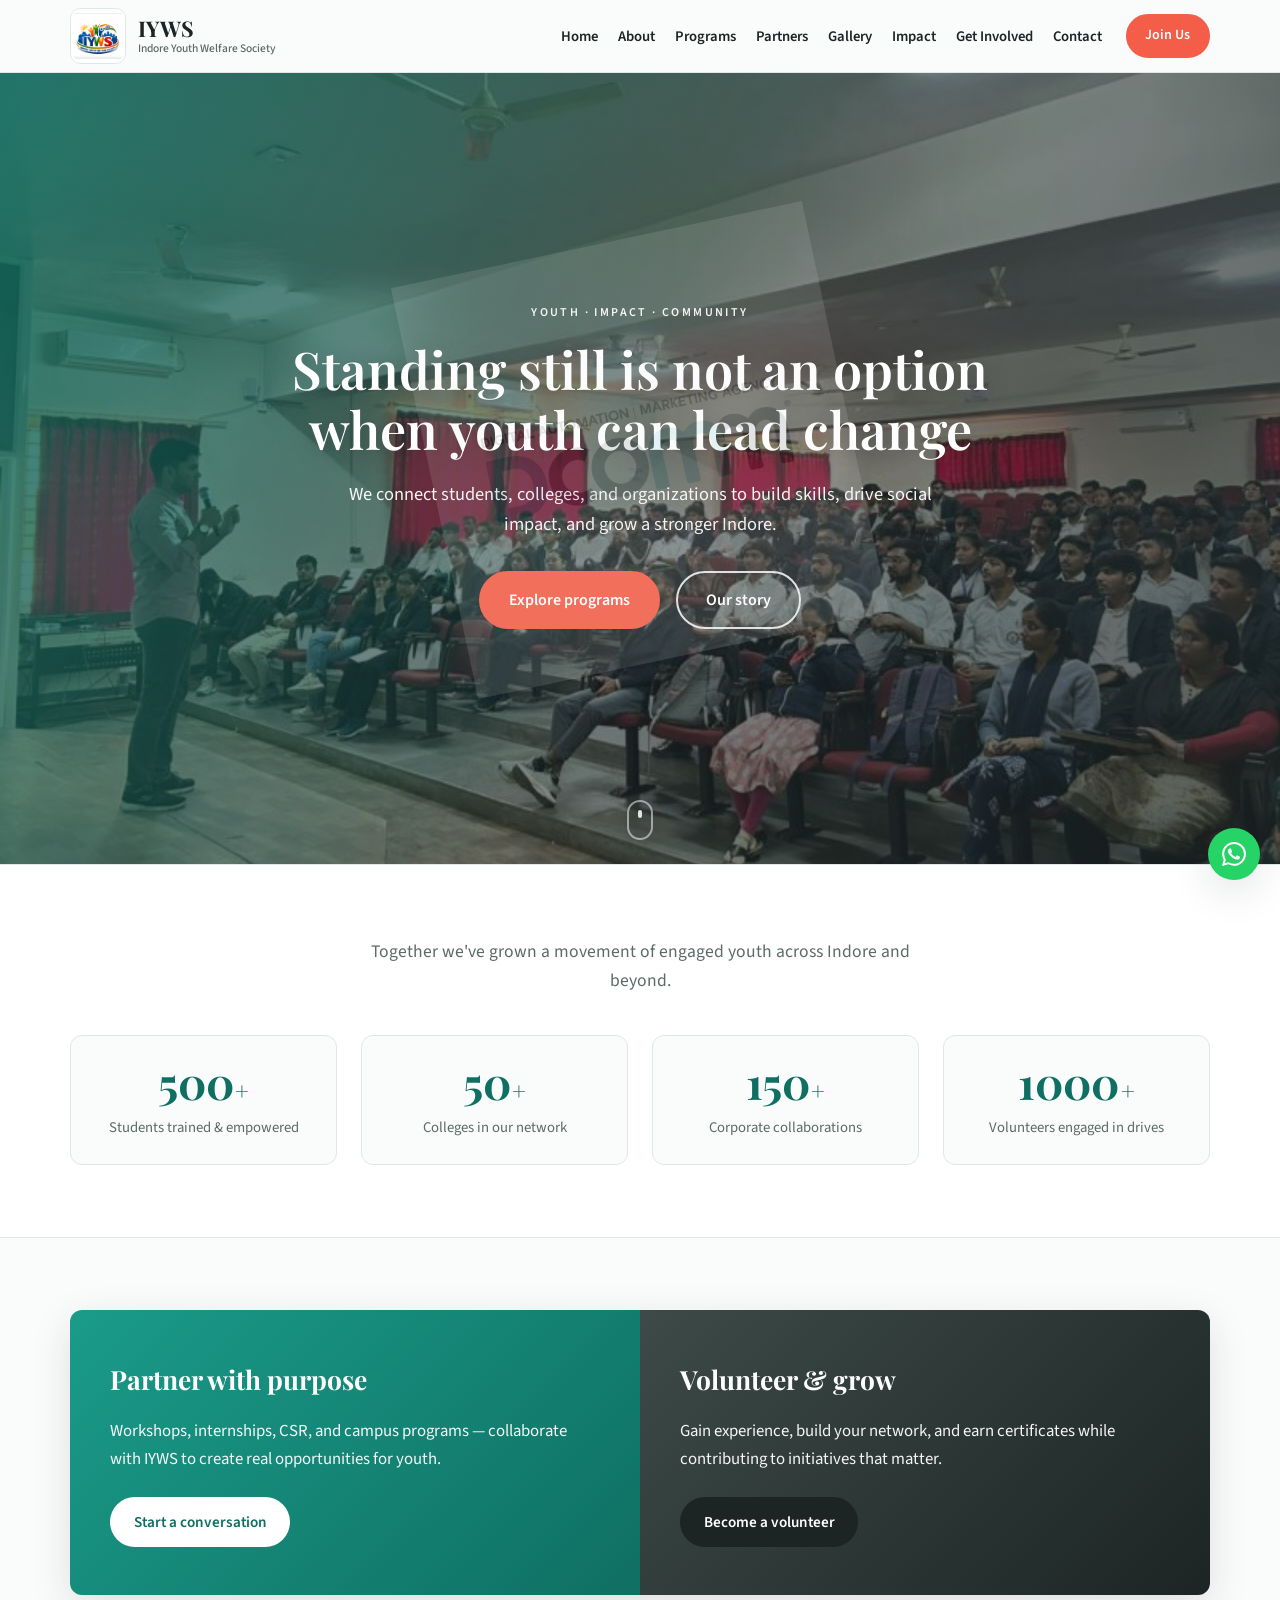
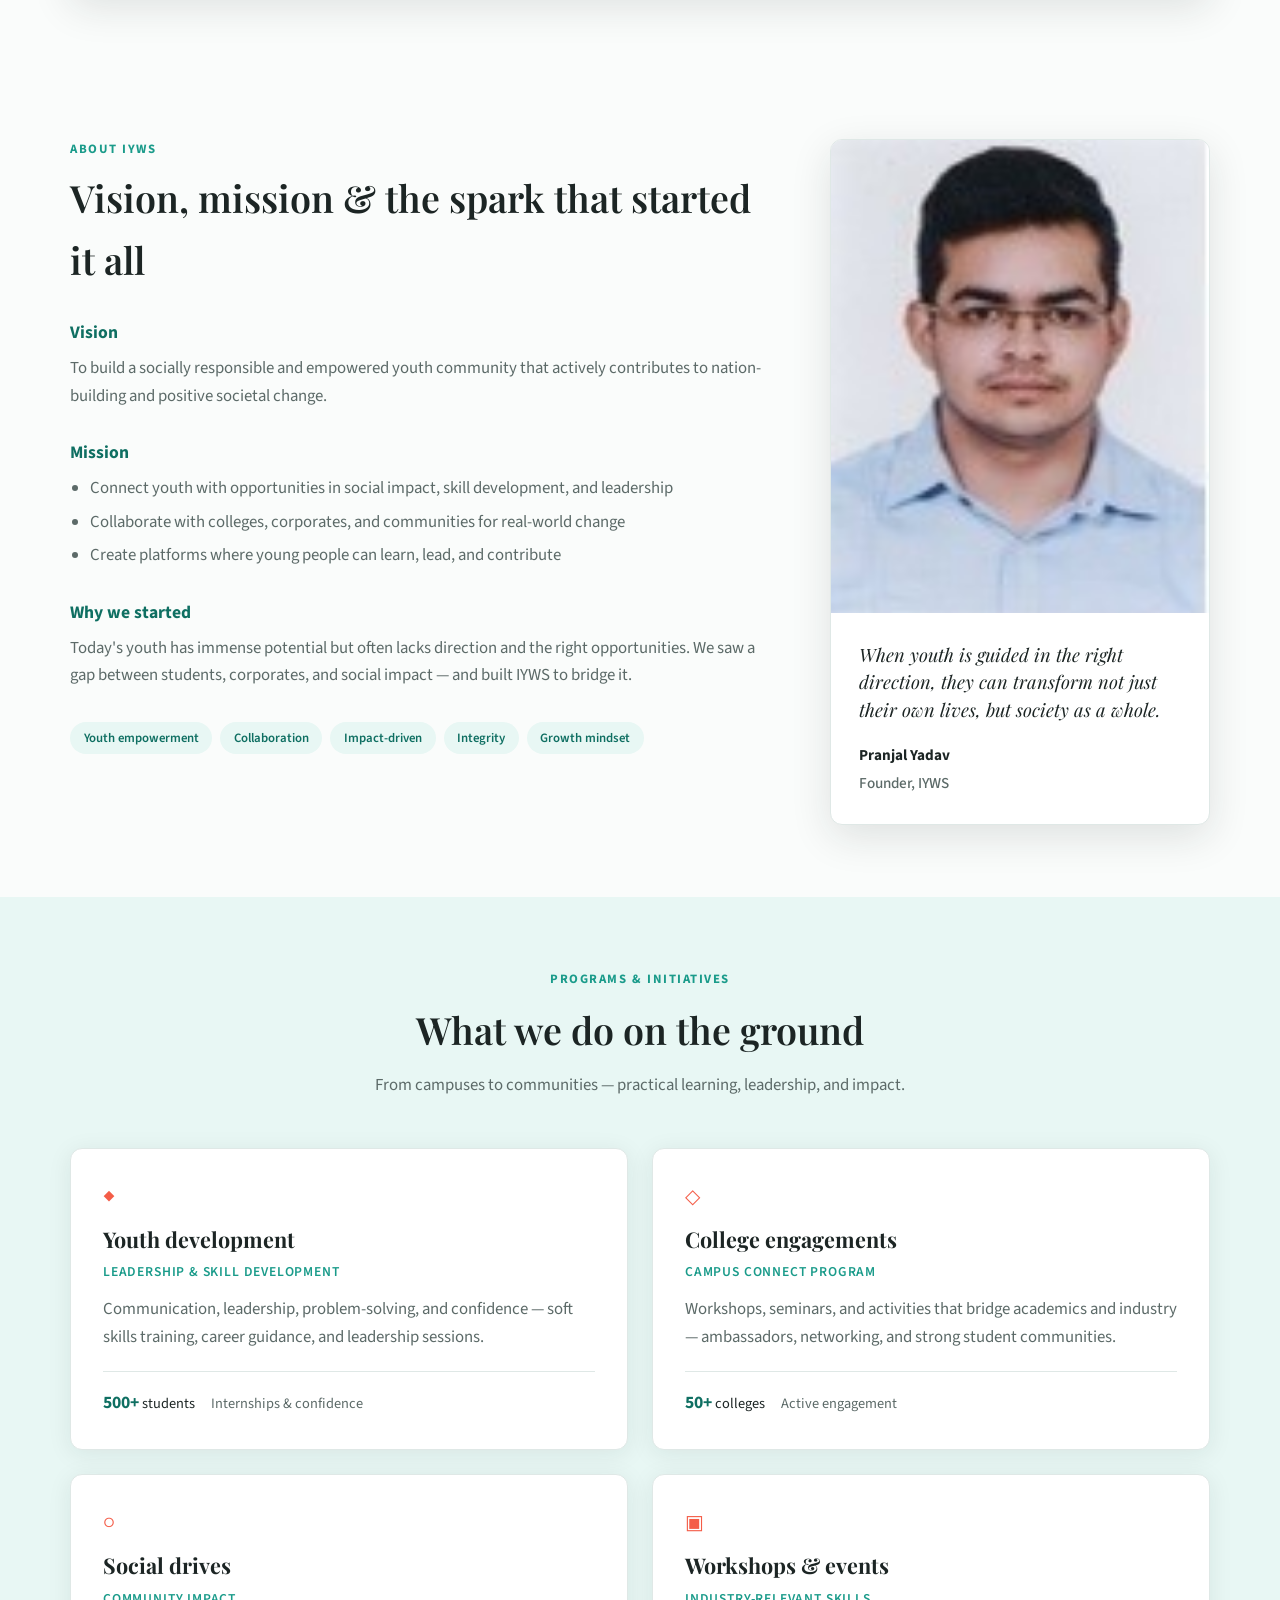
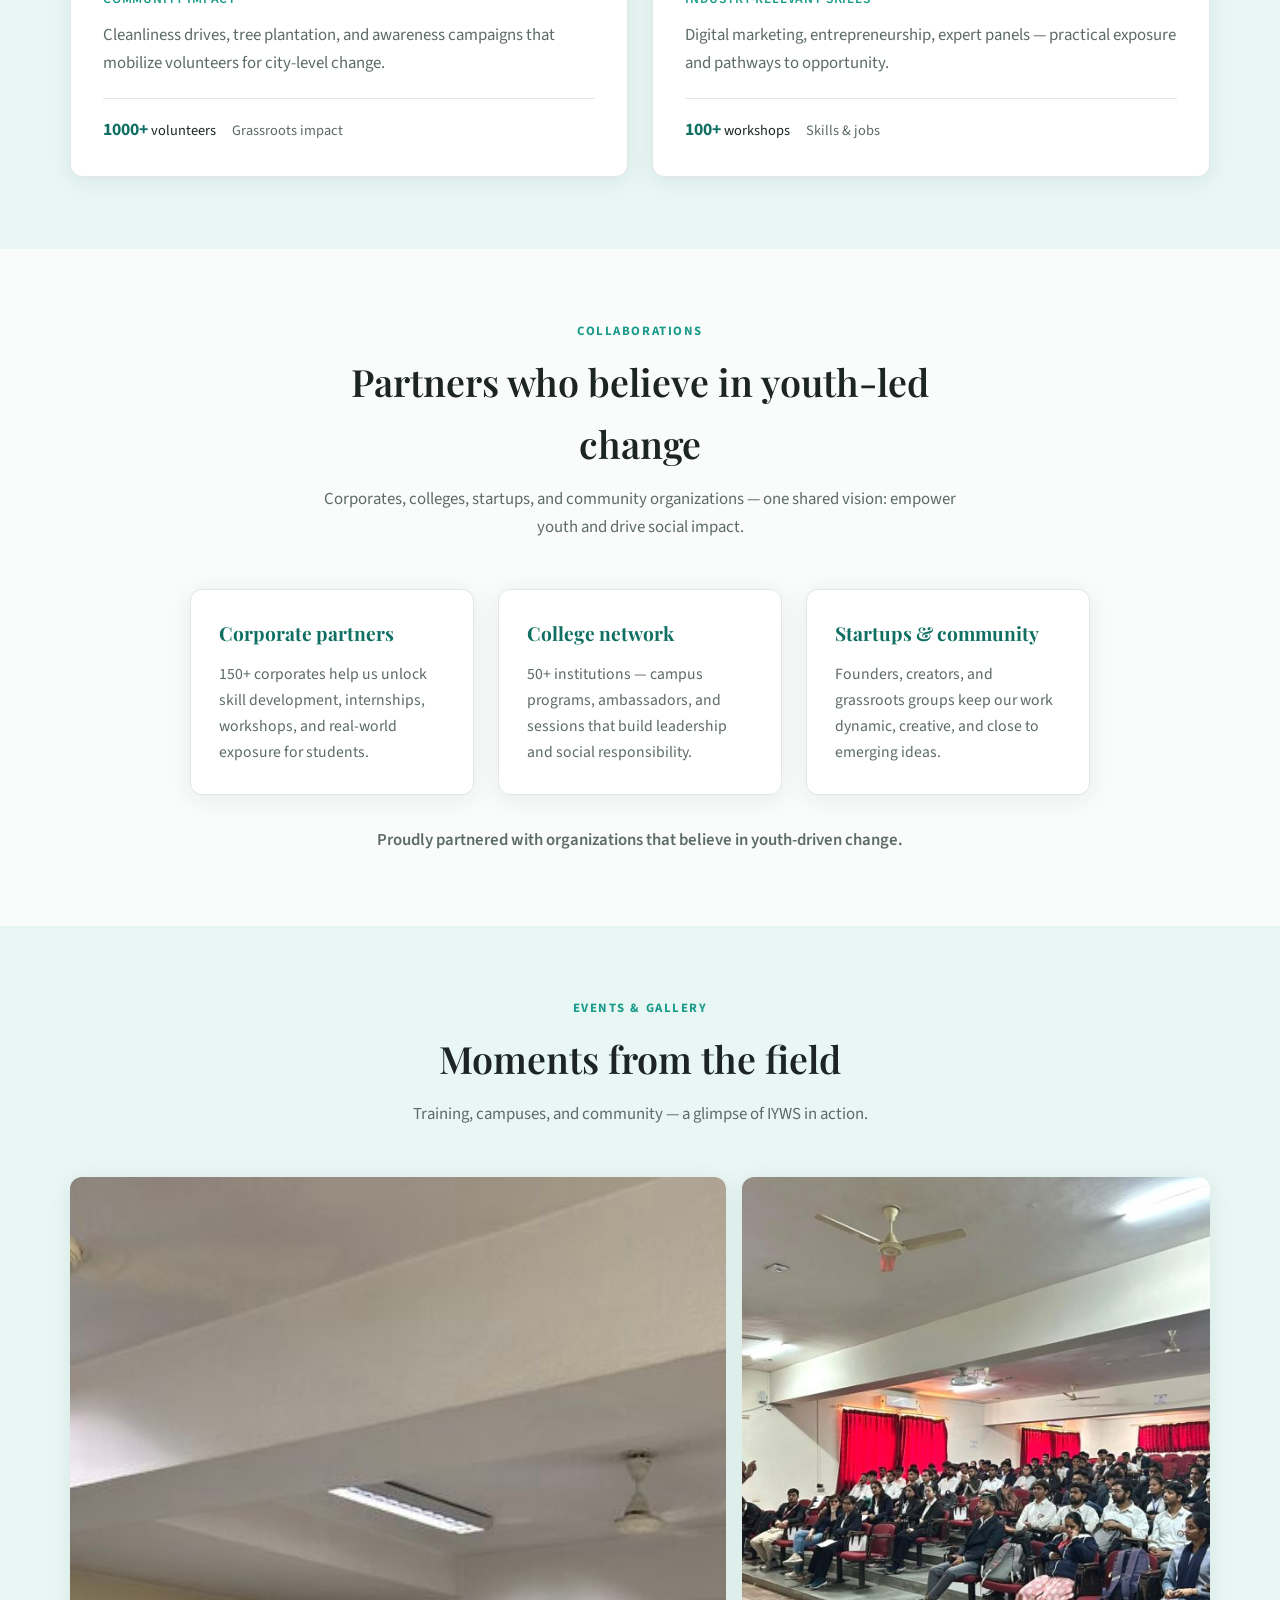
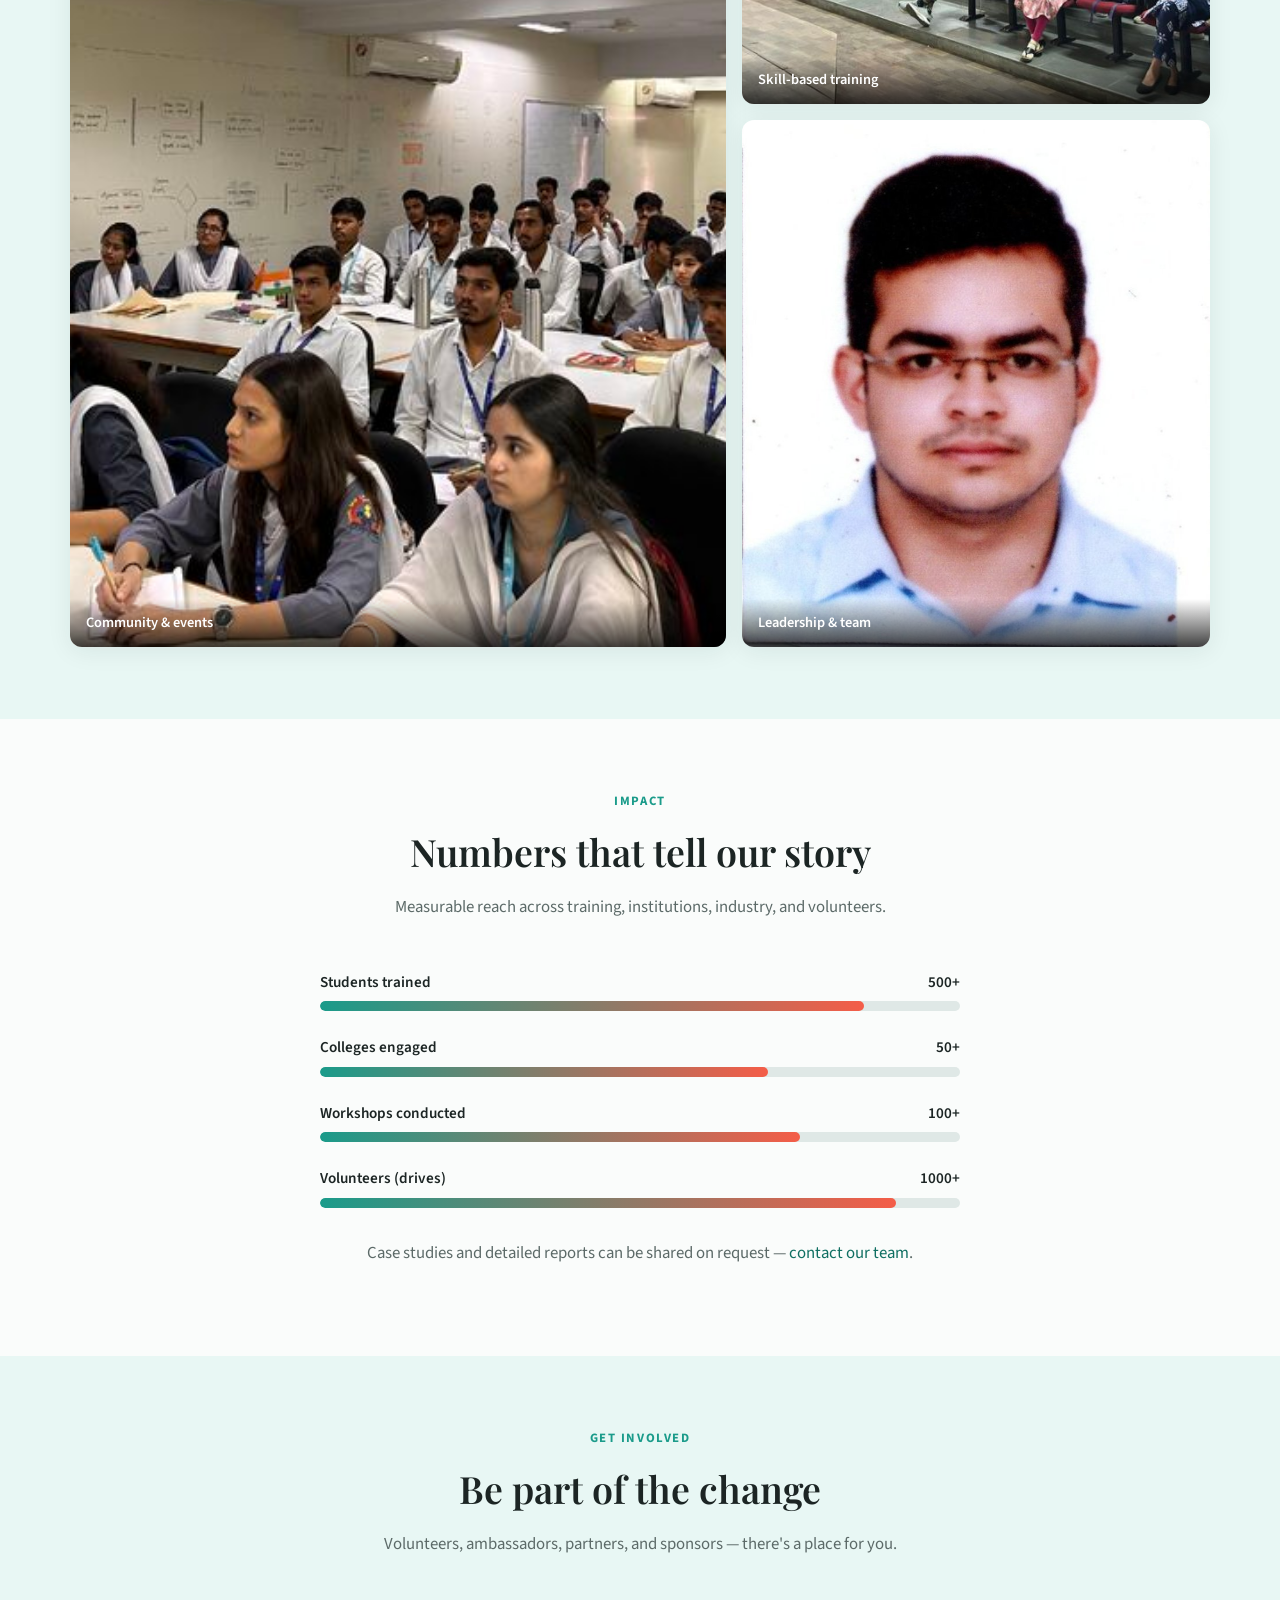
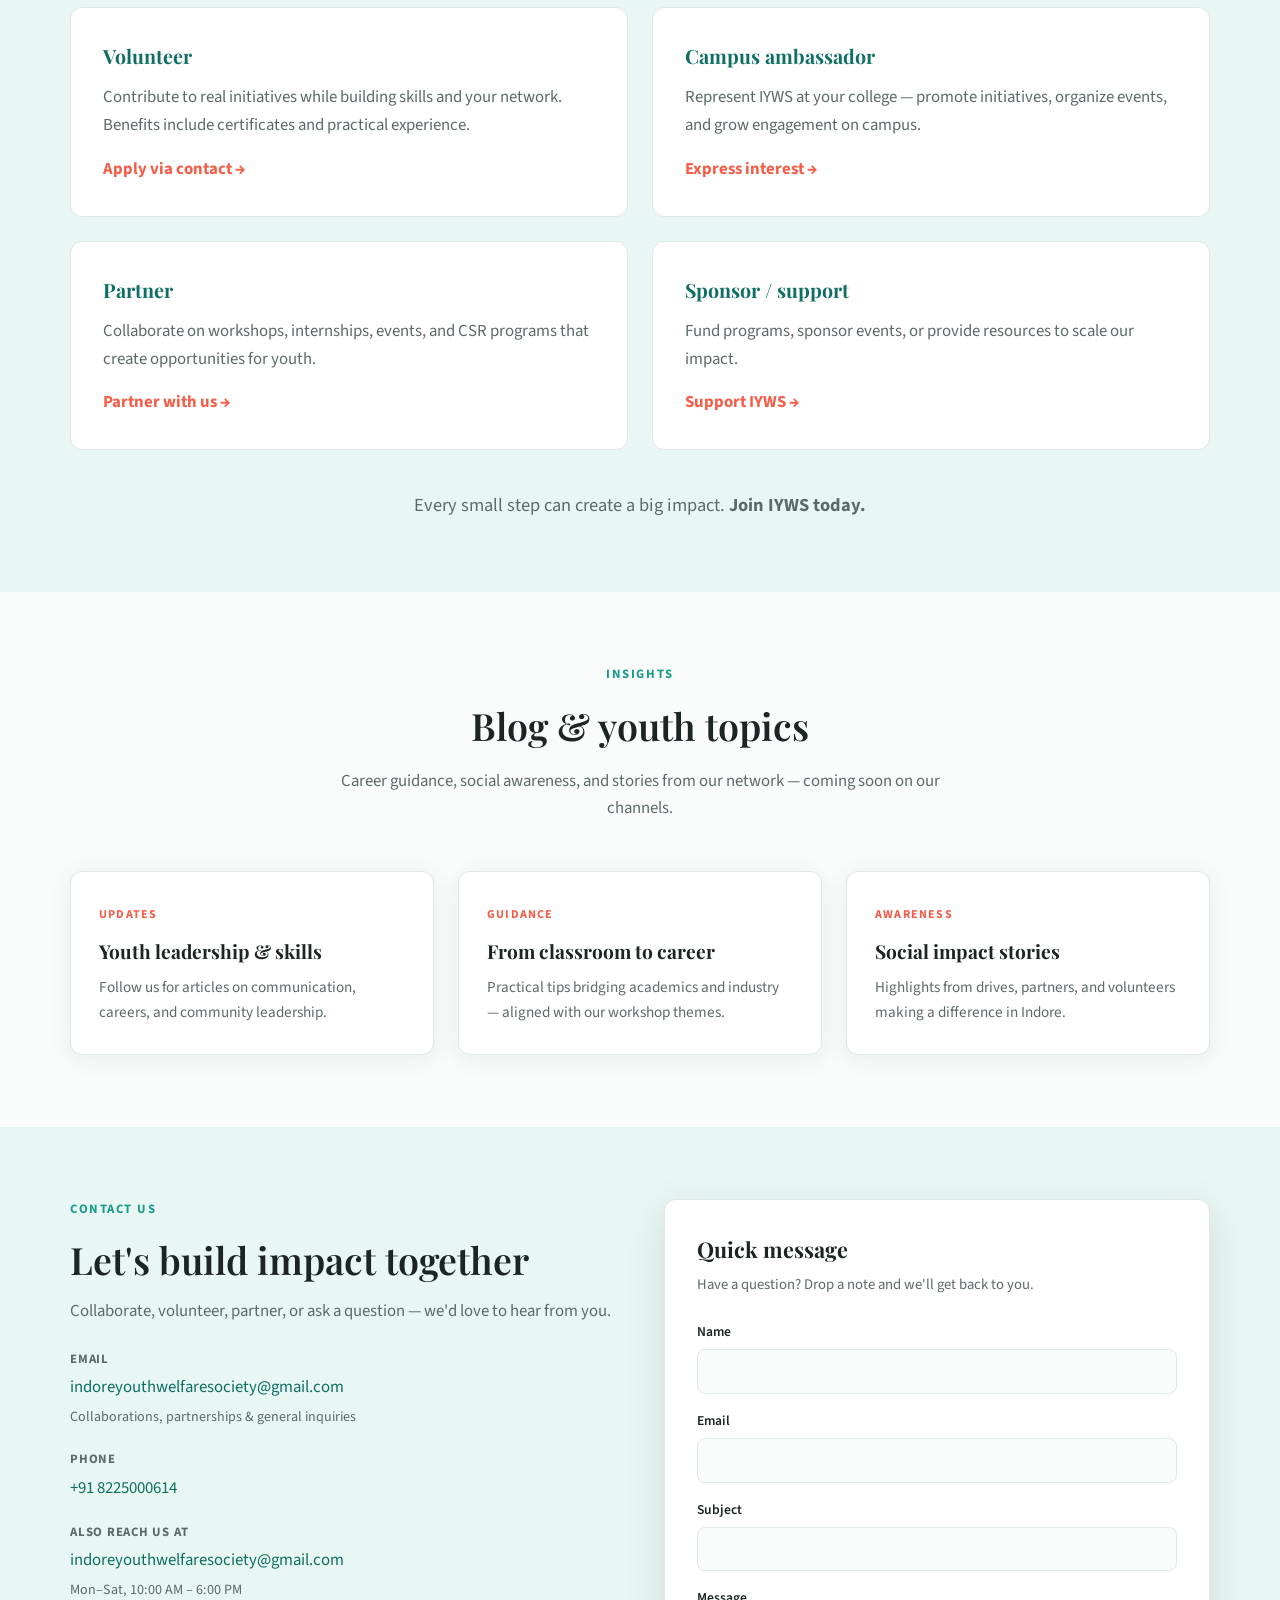
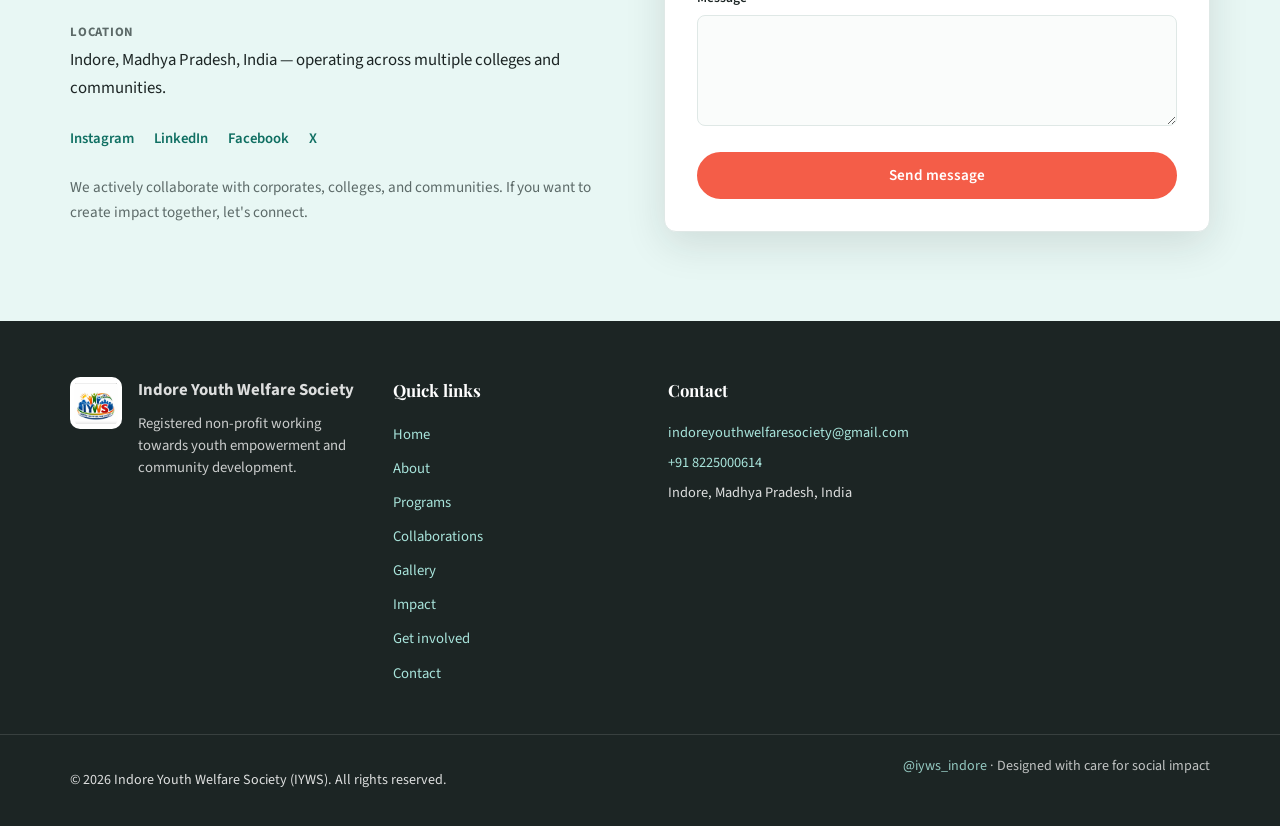
<file: index.html>
<!DOCTYPE html>
<html lang="en">
<head>
  <meta charset="UTF-8" />
  <meta name="viewport" content="width=device-width, initial-scale=1.0" />
  <meta name="description" content="Indore Youth Welfare Society (IYWS) &mdash; empowering youth through skill development, college partnerships, and social impact." />
  <title>IYWS</title>
  <link rel="icon" type="image/png" href="iyws-logo.png" />
  <link rel="preconnect" href="https://fonts.googleapis.com" />
  <link rel="preconnect" href="https://fonts.gstatic.com" crossorigin />
  <link href="https://fonts.googleapis.com/css2?family=Playfair+Display:ital,wght@0,500;0,600;0,700;1,500&family=Source+Sans+3:wght@400;500;600;700&display=swap" rel="stylesheet" />
  <link rel="stylesheet" href="css/style.css" />
</head>
<body>
  <a class="skip-link" href="#main">Skip to content</a>

  <!-- DComm watermark: remove .site-watermark block when client pays -->
  <div class="site-watermark" aria-hidden="true">
    <img src="logo%20Dcomm%20Agency.png" alt="" width="420" height="140" decoding="async" />
  </div>

  <header class="site-header" id="top">
    <div class="container header-inner">
      <a href="#top" class="brand">
        <img src="iyws-logo.png" alt="Indore Youth Welfare Society" class="brand-logo" width="56" height="56" />
        <span class="brand-text">
          <span class="brand-name">IYWS</span>
          <span class="brand-tag">Indore Youth Welfare Society</span>
        </span>
      </a>
      <button type="button" class="nav-toggle" aria-expanded="false" aria-controls="site-nav" aria-label="Open menu">
        <span class="nav-toggle-bar"></span>
        <span class="nav-toggle-bar"></span>
        <span class="nav-toggle-bar"></span>
      </button>
      <nav class="site-nav" id="site-nav" aria-label="Primary">
        <ul class="nav-list">
          <li><a href="#home">Home</a></li>
          <li><a href="#about">About</a></li>
          <li><a href="#programs">Programs</a></li>
          <li><a href="#collaborations">Partners</a></li>
          <li><a href="#gallery">Gallery</a></li>
          <li><a href="#impact">Impact</a></li>
          <li><a href="#get-involved">Get Involved</a></li>
          <li><a href="#contact">Contact</a></li>
        </ul>
        <a class="btn btn-primary btn-nav" href="#get-involved">Join Us</a>
      </nav>
    </div>
  </header>

  <main id="main">
    <!-- Hero -->
    <section class="hero" id="home">
      <div class="hero-bg" aria-hidden="true"></div>
      <div class="container hero-content">
        <p class="hero-kicker">Youth &middot; Impact &middot; Community</p>
        <h1 class="hero-title">Standing still is not an option when youth can lead change</h1>
        <p class="hero-lead">We connect students, colleges, and organizations to build skills, drive social impact, and grow a stronger Indore.</p>
        <div class="hero-actions">
          <a class="btn btn-primary btn-lg" href="#programs">Explore programs</a>
          <a class="btn btn-outline-light btn-lg" href="#about">Our story</a>
        </div>
      </div>
      <a href="#stats" class="hero-scroll" aria-label="Scroll to stats">
        <span class="hero-scroll-icon"></span>
      </a>
    </section>

    <!-- Stats -->
    <section class="section stats" id="stats">
      <div class="container">
        <p class="stats-intro">Together we've grown a movement of engaged youth across Indore and beyond.</p>
        <div class="stats-grid">
          <div class="stat-card">
            <div class="stat-value">
              <span class="stat-number" data-target="500">0</span><span class="stat-suffix">+</span>
            </div>
            <p class="stat-label">Students trained &amp; empowered</p>
          </div>
          <div class="stat-card">
            <div class="stat-value">
              <span class="stat-number" data-target="50">0</span><span class="stat-suffix">+</span>
            </div>
            <p class="stat-label">Colleges in our network</p>
          </div>
          <div class="stat-card">
            <div class="stat-value">
              <span class="stat-number" data-target="150">0</span><span class="stat-suffix">+</span>
            </div>
            <p class="stat-label">Corporate collaborations</p>
          </div>
          <div class="stat-card">
            <div class="stat-value">
              <span class="stat-number" data-target="1000">0</span><span class="stat-suffix">+</span>
            </div>
            <p class="stat-label">Volunteers engaged in drives</p>
          </div>
        </div>
      </div>
    </section>

    <!-- CTA duo -->
    <section class="section cta-duo">
      <div class="container cta-duo-grid">
        <article class="cta-panel cta-panel-a">
          <h2>Partner with purpose</h2>
          <p>Workshops, internships, CSR, and campus programs &mdash; collaborate with IYWS to create real opportunities for youth.</p>
          <a class="btn btn-light" href="#contact">Start a conversation</a>
        </article>
        <article class="cta-panel cta-panel-b">
          <h2>Volunteer &amp; grow</h2>
          <p>Gain experience, build your network, and earn certificates while contributing to initiatives that matter.</p>
          <a class="btn btn-dark" href="#get-involved">Become a volunteer</a>
        </article>
      </div>
    </section>

    <!-- About -->
    <section class="section about" id="about">
      <div class="container about-grid">
        <div class="about-copy">
          <span class="section-label">About IYWS</span>
          <h2 class="section-title">Vision, mission &amp; the spark that started it all</h2>
          <div class="about-block">
            <h3>Vision</h3>
            <p>To build a socially responsible and empowered youth community that actively contributes to nation-building and positive societal change.</p>
          </div>
          <div class="about-block">
            <h3>Mission</h3>
            <ul class="list-check">
              <li>Connect youth with opportunities in social impact, skill development, and leadership</li>
              <li>Collaborate with colleges, corporates, and communities for real-world change</li>
              <li>Create platforms where young people can learn, lead, and contribute</li>
            </ul>
          </div>
          <div class="about-block">
            <h3>Why we started</h3>
            <p>Today's youth has immense potential but often lacks direction and the right opportunities. We saw a gap between students, corporates, and social impact &mdash; and built IYWS to bridge it.</p>
          </div>
          <div class="pill-row">
            <span class="pill">Youth empowerment</span>
            <span class="pill">Collaboration</span>
            <span class="pill">Impact-driven</span>
            <span class="pill">Integrity</span>
            <span class="pill">Growth mindset</span>
          </div>
        </div>
        <aside class="about-founder">
          <div class="founder-card">
            <div class="founder-photo">
              <img src="50KB.jpg.jpeg" alt="Pranjal Yadav, Founder of IYWS" width="400" height="480" loading="lazy" />
            </div>
            <blockquote class="founder-quote">
              <p>When youth is guided in the right direction, they can transform not just their own lives, but society as a whole.</p>
              <footer>
                <strong>Pranjal Yadav</strong>
                <span>Founder, IYWS</span>
              </footer>
            </blockquote>
          </div>
        </aside>
      </div>
    </section>

    <!-- Programs -->
    <section class="section programs section-alt" id="programs">
      <div class="container">
        <header class="section-head">
          <span class="section-label">Programs &amp; initiatives</span>
          <h2 class="section-title">What we do on the ground</h2>
          <p class="section-desc">From campuses to communities &mdash; practical learning, leadership, and impact.</p>
        </header>
        <div class="programs-grid">
          <article class="program-card">
            <div class="program-icon" aria-hidden="true">&#9670;</div>
            <h3>Youth development</h3>
            <p class="program-sub">Leadership &amp; skill development</p>
            <p>Communication, leadership, problem-solving, and confidence &mdash; soft skills training, career guidance, and leadership sessions.</p>
            <div class="program-meta">
              <span class="program-stat"><strong>500+</strong> students</span>
              <span class="program-note">Internships &amp; confidence</span>
            </div>
          </article>
          <article class="program-card">
            <div class="program-icon" aria-hidden="true">&#9671;</div>
            <h3>College engagements</h3>
            <p class="program-sub">Campus connect program</p>
            <p>Workshops, seminars, and activities that bridge academics and industry &mdash; ambassadors, networking, and strong student communities.</p>
            <div class="program-meta">
              <span class="program-stat"><strong>50+</strong> colleges</span>
              <span class="program-note">Active engagement</span>
            </div>
          </article>
          <article class="program-card">
            <div class="program-icon" aria-hidden="true">&#9675;</div>
            <h3>Social drives</h3>
            <p class="program-sub">Community impact</p>
            <p>Cleanliness drives, tree plantation, and awareness campaigns that mobilize volunteers for city-level change.</p>
            <div class="program-meta">
              <span class="program-stat"><strong>1000+</strong> volunteers</span>
              <span class="program-note">Grassroots impact</span>
            </div>
          </article>
          <article class="program-card">
            <div class="program-icon" aria-hidden="true">&#9635;</div>
            <h3>Workshops &amp; events</h3>
            <p class="program-sub">Industry-relevant skills</p>
            <p>Digital marketing, entrepreneurship, expert panels &mdash; practical exposure and pathways to opportunity.</p>
            <div class="program-meta">
              <span class="program-stat"><strong>100+</strong> workshops</span>
              <span class="program-note">Skills &amp; jobs</span>
            </div>
          </article>
        </div>
      </div>
    </section>

    <!-- Collaborations -->
    <section class="section collaborations" id="collaborations">
      <div class="container">
        <div class="collab-layout">
          <header class="section-head">
            <span class="section-label">Collaborations</span>
            <h2 class="section-title">Partners who believe in youth-led change</h2>
            <p class="section-desc">Corporates, colleges, startups, and community organizations &mdash; one shared vision: empower youth and drive social impact.</p>
          </header>
          <div class="collab-cards">
            <div class="collab-item">
              <h3>Corporate partners</h3>
              <p>150+ corporates help us unlock skill development, internships, workshops, and real-world exposure for students.</p>
            </div>
            <div class="collab-item">
              <h3>College network</h3>
              <p>50+ institutions &mdash; campus programs, ambassadors, and sessions that build leadership and social responsibility.</p>
            </div>
            <div class="collab-item">
              <h3>Startups &amp; community</h3>
              <p>Founders, creators, and grassroots groups keep our work dynamic, creative, and close to emerging ideas.</p>
            </div>
          </div>
          <p class="collab-foot">Proudly partnered with organizations that believe in youth-driven change.</p>
        </div>
      </div>
    </section>

    <!-- Gallery -->
    <section class="section gallery section-alt" id="gallery">
      <div class="container">
        <header class="section-head">
          <span class="section-label">Events &amp; gallery</span>
          <h2 class="section-title">Moments from the field</h2>
          <p class="section-desc">Training, campuses, and community &mdash; a glimpse of IYWS in action.</p>
        </header>
        <div class="gallery-grid">
          <figure class="gallery-item gallery-item-lg">
            <img src="svvv.jpg.jpeg" alt="IYWS community and campus events" loading="lazy" />
            <figcaption>Community &amp; events</figcaption>
          </figure>
          <figure class="gallery-item">
            <img src="trainingsvvv.jpg.jpeg" alt="IYWS training session in auditorium" loading="lazy" />
            <figcaption>Skill-based training</figcaption>
          </figure>
          <figure class="gallery-item">
            <img src="PHOTO%20(2).jpg.jpeg" alt="IYWS leadership" loading="lazy" />
            <figcaption>Leadership &amp; team</figcaption>
          </figure>
        </div>
      </div>
    </section>

    <!-- Impact -->
    <section class="section impact" id="impact">
      <div class="container">
        <header class="section-head">
          <span class="section-label">Impact</span>
          <h2 class="section-title">Numbers that tell our story</h2>
          <p class="section-desc">Measurable reach across training, institutions, industry, and volunteers.</p>
        </header>
        <div class="impact-bars">
          <div class="impact-row">
            <div class="impact-label"><span>Students trained</span><span>500+</span></div>
            <div class="impact-track"><div class="impact-fill" style="--w: 85%;"></div></div>
          </div>
          <div class="impact-row">
            <div class="impact-label"><span>Colleges engaged</span><span>50+</span></div>
            <div class="impact-track"><div class="impact-fill" style="--w: 70%;"></div></div>
          </div>
          <div class="impact-row">
            <div class="impact-label"><span>Workshops conducted</span><span>100+</span></div>
            <div class="impact-track"><div class="impact-fill" style="--w: 75%;"></div></div>
          </div>
          <div class="impact-row">
            <div class="impact-label"><span>Volunteers (drives)</span><span>1000+</span></div>
            <div class="impact-track"><div class="impact-fill" style="--w: 90%;"></div></div>
          </div>
        </div>
        <p class="impact-note">Case studies and detailed reports can be shared on request &mdash; <a href="#contact">contact our team</a>.</p>
      </div>
    </section>

    <!-- Get involved -->
    <section class="section get-involved section-alt" id="get-involved">
      <div class="container">
        <header class="section-head">
          <span class="section-label">Get involved</span>
          <h2 class="section-title">Be part of the change</h2>
          <p class="section-desc">Volunteers, ambassadors, partners, and sponsors &mdash; there's a place for you.</p>
        </header>
        <div class="involve-grid">
          <article class="involve-card">
            <h3>Volunteer</h3>
            <p>Contribute to real initiatives while building skills and your network. Benefits include certificates and practical experience.</p>
            <a class="text-link" href="#contact">Apply via contact &rarr;</a>
          </article>
          <article class="involve-card">
            <h3>Campus ambassador</h3>
            <p>Represent IYWS at your college &mdash; promote initiatives, organize events, and grow engagement on campus.</p>
            <a class="text-link" href="#contact">Express interest &rarr;</a>
          </article>
          <article class="involve-card">
            <h3>Partner</h3>
            <p>Collaborate on workshops, internships, events, and CSR programs that create opportunities for youth.</p>
            <a class="text-link" href="#contact">Partner with us &rarr;</a>
          </article>
          <article class="involve-card">
            <h3>Sponsor / support</h3>
            <p>Fund programs, sponsor events, or provide resources to scale our impact.</p>
            <a class="text-link" href="#contact">Support IYWS &rarr;</a>
          </article>
        </div>
        <p class="involve-cta">Every small step can create a big impact. <strong>Join IYWS today.</strong></p>
      </div>
    </section>

    <!-- Insights teaser -->
    <section class="section insights" id="insights">
      <div class="container">
        <header class="section-head">
          <span class="section-label">Insights</span>
          <h2 class="section-title">Blog &amp; youth topics</h2>
          <p class="section-desc">Career guidance, social awareness, and stories from our network &mdash; coming soon on our channels.</p>
        </header>
        <div class="insights-cards">
          <article class="insight-card">
            <span class="insight-date">Updates</span>
            <h3>Youth leadership &amp; skills</h3>
            <p>Follow us for articles on communication, careers, and community leadership.</p>
          </article>
          <article class="insight-card">
            <span class="insight-date">Guidance</span>
            <h3>From classroom to career</h3>
            <p>Practical tips bridging academics and industry &mdash; aligned with our workshop themes.</p>
          </article>
          <article class="insight-card">
            <span class="insight-date">Awareness</span>
            <h3>Social impact stories</h3>
            <p>Highlights from drives, partners, and volunteers making a difference in Indore.</p>
          </article>
        </div>
      </div>
    </section>

    <!-- Contact -->
    <section class="section contact section-alt" id="contact">
      <div class="container contact-grid">
        <div class="contact-info">
          <span class="section-label">Contact us</span>
          <h2 class="section-title">Let's build impact together</h2>
          <p>Collaborate, volunteer, partner, or ask a question &mdash; we'd love to hear from you.</p>
          <ul class="contact-list">
            <li>
              <strong>Email</strong>
              <a href="mailto:indoreyouthwelfaresociety@gmail.com">indoreyouthwelfaresociety@gmail.com</a>
              <span class="contact-hint">Collaborations, partnerships &amp; general inquiries</span>
            </li>
            <li>
              <strong>Phone</strong>
              <a href="tel:+918225000614">+91 8225000614</a>
            </li>
            <li>
              <strong>Also reach us at</strong>
              <a href="mailto:indoreyouthwelfaresociety@gmail.com">indoreyouthwelfaresociety@gmail.com</a>
              <span class="contact-hint">Mon&ndash;Sat, 10:00 AM &ndash; 6:00 PM</span>
            </li>
            <li>
              <strong>Location</strong>
              Indore, Madhya Pradesh, India &mdash; operating across multiple colleges and communities.
            </li>
          </ul>
          <div class="social-row">
            <a href="https://instagram.com/iyws_indore" target="_blank" rel="noopener noreferrer" class="social-link">Instagram</a>
            <a href="#" class="social-link" title="LinkedIn: Indore Youth Welfare Society (IYWS)">LinkedIn</a>
            <a href="#" class="social-link" title="Facebook: IYWS Indore">Facebook</a>
            <a href="#" class="social-link" title="X: @iyws_official">X</a>
          </div>
          <p class="contact-note">We actively collaborate with corporates, colleges, and communities. If you want to create impact together, let's connect.</p>
        </div>
        <form class="contact-form" action="#" method="post">
          <h3 class="form-title">Quick message</h3>
          <p class="form-hint">Have a question? Drop a note and we'll get back to you.</p>
          <label class="form-field">
            <span>Name</span>
            <input type="text" name="name" autocomplete="name" required />
          </label>
          <label class="form-field">
            <span>Email</span>
            <input type="email" name="email" autocomplete="email" required />
          </label>
          <label class="form-field">
            <span>Subject</span>
            <input type="text" name="subject" />
          </label>
          <label class="form-field">
            <span>Message</span>
            <textarea name="message" rows="4" required></textarea>
          </label>
          <button type="submit" class="btn btn-primary btn-block">Send message</button>
        </form>
      </div>
    </section>
  </main>

  <footer class="site-footer">
    <div class="container footer-grid">
      <div class="footer-brand">
        <img src="iyws-logo.png" alt="IYWS logo" width="52" height="52" class="footer-logo" />
        <div>
          <strong>Indore Youth Welfare Society</strong>
          <p>Registered non-profit working towards youth empowerment and community development.</p>
        </div>
      </div>
      <div class="footer-links">
        <h3>Quick links</h3>
        <ul>
          <li><a href="#home">Home</a></li>
          <li><a href="#about">About</a></li>
          <li><a href="#programs">Programs</a></li>
          <li><a href="#collaborations">Collaborations</a></li>
          <li><a href="#gallery">Gallery</a></li>
          <li><a href="#impact">Impact</a></li>
          <li><a href="#get-involved">Get involved</a></li>
          <li><a href="#contact">Contact</a></li>
        </ul>
      </div>
      <div class="footer-contact">
        <h3>Contact</h3>
        <p><a href="mailto:indoreyouthwelfaresociety@gmail.com">indoreyouthwelfaresociety@gmail.com</a></p>
        <p><a href="tel:+918225000614">+91 8225000614</a></p>
        <p>Indore, Madhya Pradesh, India</p>
      </div>
    </div>
    <div class="footer-bottom">
      <div class="container footer-bottom-inner">
        <p>&copy; 2026 Indore Youth Welfare Society (IYWS). All rights reserved.</p>
        <p class="footer-social">
          <a href="https://instagram.com/iyws_indore" target="_blank" rel="noopener noreferrer">@iyws_indore</a>
          &middot;
          <span>Designed with care for social impact</span>
        </p>
      </div>
    </div>
  </footer>

  <a href="https://wa.me/919876543210" class="fab-wa" target="_blank" rel="noopener noreferrer" aria-label="Chat on WhatsApp">
    <svg width="24" height="24" viewBox="0 0 24 24" fill="currentColor" aria-hidden="true"><path d="M17.472 14.382c-.297-.149-1.758-.867-2.03-.967-.273-.099-.471-.148-.67.15-.197.297-.767.966-.94 1.164-.173.199-.347.223-.644.075-.297-.15-1.255-.463-2.39-1.475-.883-.788-1.48-1.761-1.653-2.059-.173-.297-.018-.458.13-.606.134-.133.298-.347.446-.52.149-.174.198-.298.298-.497.099-.198.05-.371-.025-.52-.075-.149-.669-1.612-.916-2.207-.242-.579-.487-.5-.669-.51-.173-.008-.371-.01-.57-.01-.198 0-.52.074-.792.372-.272.297-1.04 1.016-1.04 2.479 0 1.462 1.065 2.875 1.213 3.074.149.198 2.096 3.2 5.077 4.487.709.306 1.262.489 1.694.625.712.227 1.36.195 1.871.118.571-.085 1.758-.719 2.006-1.413.248-.694.248-1.289.173-1.413-.074-.124-.272-.198-.57-.347m-5.421 7.403h-.004a9.87 9.87 0 01-5.031-1.378l-.361-.214-3.741.982.998-3.648-.235-.374a9.86 9.86 0 01-1.51-5.26c.001-5.45 4.436-9.884 9.888-9.884 2.64 0 5.122 1.03 6.988 2.898a9.825 9.825 0 012.893 6.994c-.003 5.45-4.435 9.884-9.884 9.884m8.413-18.297A11.815 11.815 0 0012.05 0C5.495 0 .16 5.335.157 11.892c0 2.096.547 4.142 1.588 5.945L.057 24l6.305-1.654a11.882 11.882 0 005.683 1.448h.005c6.554 0 11.89-5.335 11.893-11.893a11.821 11.821 0 00-3.48-8.413z"/></svg>
  </a>

  <script src="js/main.js"></script>
</body>
</html>
</file>
<file: css/style.css>
/* IYWS - Welfare-inspired layout, custom properties */
:root {
  --color-teal: #1a9b8a;
  --color-teal-dark: #0f6f62;
  --color-teal-soft: #e8f7f4;
  --color-coral: #f45d48;
  --color-coral-dark: #d63d28;
  --color-ink: #1c2524;
  --color-muted: #5c6a68;
  --color-line: #dfe8e6;
  --color-bg: #fafcfb;
  --font-display: "Playfair Display", Georgia, serif;
  --font-body: "Source Sans 3", system-ui, sans-serif;
  --shadow-sm: 0 4px 24px rgba(28, 37, 36, 0.08);
  --shadow-md: 0 12px 40px rgba(28, 37, 36, 0.12);
  --radius: 12px;
  --header-h: 72px;
}

*,
*::before,
*::after {
  box-sizing: border-box;
}

html {
  scroll-behavior: smooth;
}

body {
  margin: 0;
  font-family: var(--font-body);
  font-size: 1.05rem;
  line-height: 1.65;
  color: var(--color-ink);
  background: var(--color-bg);
}

img {
  max-width: 100%;
  height: auto;
  display: block;
}

a {
  color: var(--color-teal-dark);
  text-decoration: none;
}

a:hover {
  text-decoration: underline;
}

.skip-link {
  position: absolute;
  left: -9999px;
  z-index: 999;
  padding: 0.5rem 1rem;
  background: var(--color-teal);
  color: #fff;
}

.skip-link:focus {
  left: 1rem;
  top: 1rem;
}

.container {
  width: min(1140px, 100% - 2.5rem);
  margin-inline: auto;
}

/* DComm agency watermark � delete .site-watermark from HTML when client pays */
.site-watermark {
  position: fixed;
  inset: 0;
  z-index: 85;
  pointer-events: none;
  display: flex;
  align-items: center;
  justify-content: center;
  padding: 2rem;
}

.site-watermark img {
  width: min(75vw, 520px);
  max-height: min(55vh, 420px);
  height: auto;
  object-fit: contain;
  opacity: 0.13;
  transform: rotate(-12deg);
  user-select: none;
}
@media (max-width: 768px) {
  .site-watermark img {
    width: min(88vw, 380px);
    opacity: 0.1;
  }
}

/* Header */
.site-header {
  position: fixed;
  top: 0;
  left: 0;
  right: 0;
  z-index: 100;
  background: rgba(250, 252, 251, 0.92);
  backdrop-filter: blur(10px);
  border-bottom: 1px solid var(--color-line);
  transition: box-shadow 0.2s;
}

.site-header.is-scrolled {
  box-shadow: var(--shadow-sm);
}

.header-inner {
  display: flex;
  align-items: center;
  justify-content: space-between;
  gap: 1rem;
  min-height: var(--header-h);
  padding-block: 0.5rem;
}

.brand {
  display: flex;
  align-items: center;
  gap: 0.75rem;
  color: inherit;
  text-decoration: none;
}

.brand:hover {
  text-decoration: none;
}

.brand-logo {
  width: 56px;
  height: 56px;
  border-radius: 10px;
  object-fit: contain;
  object-position: center;
  flex-shrink: 0;
  border: 1px solid var(--color-line);
  background: #fff;
  padding: 2px;
}

.brand-text {
  display: flex;
  flex-direction: column;
  line-height: 1.2;
}

.brand-name {
  font-family: var(--font-display);
  font-weight: 700;
  font-size: 1.35rem;
  letter-spacing: 0.02em;
}

.brand-tag {
  font-size: 0.72rem;
  color: var(--color-muted);
  font-weight: 500;
  max-width: 14rem;
}

.site-nav {
  display: flex;
  align-items: center;
  gap: 1.5rem;
}

.nav-list {
  list-style: none;
  margin: 0;
  padding: 0;
  display: flex;
  flex-wrap: wrap;
  gap: 0.25rem 1.25rem;
  align-items: center;
}

.nav-list a {
  font-weight: 600;
  font-size: 0.92rem;
  color: var(--color-ink);
  text-decoration: none;
  padding: 0.35rem 0;
  border-bottom: 2px solid transparent;
}

.nav-list a:hover {
  color: var(--color-teal);
  border-bottom-color: var(--color-teal);
  text-decoration: none;
}

.nav-toggle {
  display: none;
  flex-direction: column;
  justify-content: center;
  gap: 5px;
  width: 44px;
  height: 44px;
  padding: 0;
  border: none;
  background: transparent;
  cursor: pointer;
}

.nav-toggle-bar {
  display: block;
  height: 2px;
  width: 24px;
  background: var(--color-ink);
  border-radius: 1px;
  transition: transform 0.25s, opacity 0.25s;
}

/* Buttons */
.btn {
  display: inline-flex;
  align-items: center;
  justify-content: center;
  gap: 0.5rem;
  padding: 0.65rem 1.35rem;
  font-family: var(--font-body);
  font-weight: 600;
  font-size: 0.95rem;
  border-radius: 999px;
  border: 2px solid transparent;
  cursor: pointer;
  text-decoration: none;
  transition: background 0.2s, color 0.2s, border-color 0.2s, transform 0.15s;
}

.btn:hover {
  text-decoration: none;
  transform: translateY(-1px);
}

.btn-primary {
  background: var(--color-coral);
  color: #fff;
  border-color: var(--color-coral);
}

.btn-primary:hover {
  background: var(--color-coral-dark);
  border-color: var(--color-coral-dark);
  color: #fff;
}

.btn-nav {
  padding: 0.5rem 1.1rem;
  font-size: 0.88rem;
}

.btn-lg {
  padding: 0.85rem 1.75rem;
  font-size: 1rem;
}

.btn-outline-light {
  background: transparent;
  color: #fff;
  border-color: rgba(255, 255, 255, 0.85);
}

.btn-outline-light:hover {
  background: #fff;
  color: var(--color-teal-dark);
  border-color: #fff;
}

.btn-light {
  background: #fff;
  color: var(--color-teal-dark);
  border-color: #fff;
}

.btn-light:hover {
  background: var(--color-teal-soft);
  color: var(--color-teal-dark);
}

.btn-dark {
  background: var(--color-ink);
  color: #fff;
  border-color: var(--color-ink);
}

.btn-dark:hover {
  background: #2a3533;
  color: #fff;
}

.btn-block {
  width: 100%;
}

/* Hero */
main {
  padding-top: var(--header-h);
}

.hero {
  position: relative;
  min-height: min(88vh, 820px);
  display: flex;
  align-items: center;
  justify-content: center;
  text-align: center;
  color: #fff;
  padding: 4rem 1rem 5rem;
}

.hero-bg {
  position: absolute;
  inset: 0;
  background:
    linear-gradient(120deg, rgba(15, 111, 98, 0.88) 0%, rgba(28, 37, 36, 0.55) 55%, rgba(28, 37, 36, 0.75) 100%),
    url("../trainingsvvv.jpg.jpeg") center / cover no-repeat;
  z-index: 0;
}

.hero-overlay {
  display: none;
}

.hero-content {
  position: relative;
  z-index: 1;
  max-width: 52rem;
}

.hero-kicker {
  text-transform: uppercase;
  letter-spacing: 0.2em;
  font-size: 0.75rem;
  font-weight: 600;
  opacity: 0.95;
  margin-bottom: 1rem;
}

.hero-title {
  font-family: var(--font-display);
  font-size: clamp(2rem, 5vw, 3.25rem);
  font-weight: 600;
  line-height: 1.15;
  margin: 0 0 1.25rem;
  text-shadow: 0 2px 24px rgba(0, 0, 0, 0.25);
}

.hero-lead {
  font-size: 1.15rem;
  opacity: 0.95;
  max-width: 40rem;
  margin: 0 auto 2rem;
}

.hero-actions {
  display: flex;
  flex-wrap: wrap;
  gap: 1rem;
  justify-content: center;
}

.hero-scroll {
  position: absolute;
  bottom: 1.5rem;
  left: 50%;
  transform: translateX(-50%);
  z-index: 1;
  color: #fff;
  opacity: 0.85;
}

.hero-scroll-icon {
  display: block;
  width: 26px;
  height: 40px;
  border: 2px solid rgba(255, 255, 255, 0.6);
  border-radius: 14px;
  position: relative;
}

.hero-scroll-icon::after {
  content: "";
  position: absolute;
  left: 50%;
  top: 8px;
  width: 4px;
  height: 8px;
  background: #fff;
  border-radius: 2px;
  transform: translateX(-50%);
  animation: scroll-hint 1.8s ease-in-out infinite;
}

@keyframes scroll-hint {
  0%,
  100% {
    opacity: 1;
    transform: translate(-50%, 0);
  }
  50% {
    opacity: 0.4;
    transform: translate(-50%, 10px);
  }
}

/* Sections */
.section {
  padding: 4.5rem 0;
}

.section-alt {
  background: var(--color-teal-soft);
}

.section-label {
  display: block;
  font-size: 0.8rem;
  font-weight: 700;
  text-transform: uppercase;
  letter-spacing: 0.12em;
  color: var(--color-teal);
  margin-bottom: 0.5rem;
}

.section-title {
  font-family: var(--font-display);
  font-size: clamp(1.75rem, 3.5vw, 2.35rem);
  font-weight: 600;
  margin: 0 0 0.75rem;
  color: var(--color-ink);
}

.section-head {
  text-align: center;
  max-width: 40rem;
  margin: 0 auto 3rem;
}

.section-desc {
  margin: 0;
  color: var(--color-muted);
  font-size: 1.05rem;
}

/* Stats */
.stats {
  background: #fff;
  border-block: 1px solid var(--color-line);
}

.stats-intro {
  text-align: center;
  max-width: 36rem;
  margin: 0 auto 2.5rem;
  color: var(--color-muted);
  font-size: 1.1rem;
}

.stats-grid {
  display: grid;
  grid-template-columns: repeat(4, 1fr);
  gap: 1.5rem;
}

.stat-card {
  text-align: center;
  padding: 1.5rem 1rem;
  background: var(--color-bg);
  border-radius: var(--radius);
  border: 1px solid var(--color-line);
}

.stat-value {
  display: flex;
  align-items: baseline;
  justify-content: center;
  gap: 0.1rem;
}

.stat-number,
.stat-suffix {
  font-family: var(--font-display);
  font-weight: 700;
  color: var(--color-teal-dark);
  line-height: 1;
}

.stat-number {
  font-size: clamp(2rem, 4vw, 2.75rem);
}

.stat-suffix {
  font-size: 1.5rem;
}

.stat-label {
  margin: 0.75rem 0 0;
  font-size: 0.92rem;
  color: var(--color-muted);
}

/* CTA duo */
.cta-duo-grid {
  display: grid;
  grid-template-columns: 1fr 1fr;
  gap: 0;
  border-radius: var(--radius);
  overflow: hidden;
  box-shadow: var(--shadow-md);
}

.cta-panel {
  padding: 3rem 2.5rem;
  color: #fff;
}

.cta-panel h2 {
  font-family: var(--font-display);
  font-size: 1.65rem;
  margin: 0 0 1rem;
}

.cta-panel p {
  margin: 0 0 1.5rem;
  opacity: 0.95;
  max-width: 32rem;
}

.cta-panel-a {
  background: linear-gradient(135deg, var(--color-teal) 0%, var(--color-teal-dark) 100%);
}

.cta-panel-b {
  background: linear-gradient(135deg, #3d4a48 0%, var(--color-ink) 100%);
}

/* About */
.about-grid {
  display: grid;
  grid-template-columns: 1fr min(380px, 100%);
  gap: 3rem;
  align-items: start;
}

.about-copy .section-label {
  margin-bottom: 0.35rem;
}

.about-block {
  margin-top: 1.75rem;
}

.about-block h3 {
  font-size: 1.1rem;
  margin: 0 0 0.5rem;
  color: var(--color-teal-dark);
}

.about-block p,
.about-block .list-check {
  margin: 0;
  color: var(--color-muted);
}

.list-check {
  padding-left: 1.25rem;
}

.list-check li {
  margin-bottom: 0.35rem;
}

.pill-row {
  display: flex;
  flex-wrap: wrap;
  gap: 0.5rem;
  margin-top: 2rem;
}

.pill {
  font-size: 0.8rem;
  font-weight: 600;
  padding: 0.35rem 0.85rem;
  background: var(--color-teal-soft);
  color: var(--color-teal-dark);
  border-radius: 999px;
}

.founder-card {
  background: #fff;
  border-radius: var(--radius);
  overflow: hidden;
  box-shadow: var(--shadow-md);
  border: 1px solid var(--color-line);
}

.founder-photo img {
  width: 100%;
  object-fit: cover;
  aspect-ratio: 4 / 5;
}

.founder-quote {
  margin: 0;
  padding: 1.75rem;
}

.founder-quote p {
  font-family: var(--font-display);
  font-size: 1.15rem;
  font-style: italic;
  line-height: 1.5;
  margin: 0 0 1.25rem;
  color: var(--color-ink);
}

.founder-quote footer {
  display: flex;
  flex-direction: column;
  gap: 0.15rem;
  font-style: normal;
  font-family: var(--font-body);
  font-size: 0.95rem;
}

.founder-quote footer span {
  color: var(--color-muted);
  font-weight: 500;
}

/* Programs */
.programs-grid {
  display: grid;
  grid-template-columns: repeat(2, 1fr);
  gap: 1.5rem;
}

.program-card {
  background: #fff;
  padding: 2rem;
  border-radius: var(--radius);
  border: 1px solid var(--color-line);
  box-shadow: var(--shadow-sm);
  transition: transform 0.2s, box-shadow 0.2s;
}

.program-card:hover {
  transform: translateY(-4px);
  box-shadow: var(--shadow-md);
}

.program-icon {
  font-size: 1.25rem;
  color: var(--color-coral);
  margin-bottom: 0.5rem;
}

.program-card h3 {
  font-family: var(--font-display);
  margin: 0 0 0.25rem;
  font-size: 1.35rem;
}

.program-sub {
  font-size: 0.85rem;
  font-weight: 600;
  color: var(--color-teal);
  margin: 0 0 0.75rem;
  text-transform: uppercase;
  letter-spacing: 0.06em;
}

.program-card p:last-of-type {
  color: var(--color-muted);
  margin: 0 0 1.25rem;
}

.program-meta {
  display: flex;
  flex-wrap: wrap;
  gap: 1rem;
  align-items: baseline;
  padding-top: 1rem;
  border-top: 1px solid var(--color-line);
  font-size: 0.9rem;
}

.program-stat strong {
  color: var(--color-teal-dark);
  font-size: 1.1rem;
}

.program-note {
  color: var(--color-muted);
}

/* Collaborations */
.collab-layout {
  max-width: 900px;
  margin: 0 auto;
}

.collab-cards {
  display: grid;
  grid-template-columns: repeat(3, 1fr);
  gap: 1.5rem;
  margin-top: 2rem;
}

.collab-item {
  background: #fff;
  padding: 1.75rem;
  border-radius: var(--radius);
  border: 1px solid var(--color-line);
  box-shadow: var(--shadow-sm);
}

.collab-item h3 {
  font-family: var(--font-display);
  font-size: 1.2rem;
  margin: 0 0 0.75rem;
  color: var(--color-teal-dark);
}

.collab-item p {
  margin: 0;
  color: var(--color-muted);
  font-size: 0.98rem;
}

.collab-foot {
  text-align: center;
  margin: 2rem 0 0;
  font-weight: 600;
  color: var(--color-muted);
}

/* Gallery */
.gallery-grid {
  display: grid;
  grid-template-columns: 1.4fr 1fr;
  grid-template-rows: 1fr 1fr;
  gap: 1rem;
  min-height: 420px;
}

.gallery-item {
  position: relative;
  margin: 0;
  border-radius: var(--radius);
  overflow: hidden;
  box-shadow: var(--shadow-sm);
}

.gallery-item-lg {
  grid-row: span 2;
}

.gallery-item img {
  width: 100%;
  height: 100%;
  object-fit: cover;
  transition: transform 0.4s;
}

.gallery-item:hover img {
  transform: scale(1.04);
}

.gallery-item figcaption {
  position: absolute;
  left: 0;
  right: 0;
  bottom: 0;
  padding: 0.75rem 1rem;
  background: linear-gradient(transparent, rgba(0, 0, 0, 0.75));
  color: #fff;
  font-size: 0.9rem;
  font-weight: 600;
}

/* Impact */
.impact-bars {
  max-width: 640px;
  margin: 0 auto;
}

.impact-row {
  margin-bottom: 1.5rem;
}

.impact-label {
  display: flex;
  justify-content: space-between;
  font-size: 0.95rem;
  margin-bottom: 0.4rem;
  font-weight: 600;
}

.impact-track {
  height: 10px;
  background: var(--color-line);
  border-radius: 999px;
  overflow: hidden;
}

.impact-fill {
  height: 100%;
  width: var(--w, 50%);
  background: linear-gradient(90deg, var(--color-teal), var(--color-coral));
  border-radius: 999px;
  animation: fill-bar 1.2s ease-out forwards;
  transform-origin: left;
}

@keyframes fill-bar {
  from {
    transform: scaleX(0);
  }
  to {
    transform: scaleX(1);
  }
}

.impact-note {
  text-align: center;
  margin-top: 2rem;
  color: var(--color-muted);
}

/* Get involved */
.involve-grid {
  display: grid;
  grid-template-columns: repeat(2, 1fr);
  gap: 1.5rem;
}

.involve-card {
  background: #fff;
  padding: 2rem;
  border-radius: var(--radius);
  border: 1px solid var(--color-line);
}

.involve-card h3 {
  font-family: var(--font-display);
  margin: 0 0 0.75rem;
  color: var(--color-teal-dark);
}

.involve-card p {
  margin: 0 0 1rem;
  color: var(--color-muted);
}

.text-link {
  font-weight: 700;
  color: var(--color-coral);
}

.text-link:hover {
  color: var(--color-coral-dark);
}

.involve-cta {
  text-align: center;
  margin: 2.5rem 0 0;
  font-size: 1.15rem;
  color: var(--color-muted);
}

/* Insights */
.insights-cards {
  display: grid;
  grid-template-columns: repeat(3, 1fr);
  gap: 1.5rem;
}

.insight-card {
  background: #fff;
  padding: 1.75rem;
  border-radius: var(--radius);
  border: 1px solid var(--color-line);
  box-shadow: var(--shadow-sm);
}

.insight-date {
  font-size: 0.75rem;
  font-weight: 700;
  text-transform: uppercase;
  letter-spacing: 0.1em;
  color: var(--color-coral);
}

.insight-card h3 {
  font-family: var(--font-display);
  font-size: 1.2rem;
  margin: 0.5rem 0;
}

.insight-card p {
  margin: 0;
  color: var(--color-muted);
  font-size: 0.95rem;
}

/* Contact */
.contact-grid {
  display: grid;
  grid-template-columns: 1fr 1fr;
  gap: 3rem;
  align-items: start;
}

.contact-info .section-title {
  margin-bottom: 0.5rem;
}

.contact-info > p {
  color: var(--color-muted);
  margin: 0 0 1.5rem;
}

.contact-list {
  list-style: none;
  margin: 0;
  padding: 0;
}

.contact-list li {
  margin-bottom: 1.25rem;
}

.contact-list strong {
  display: block;
  font-size: 0.8rem;
  text-transform: uppercase;
  letter-spacing: 0.06em;
  color: var(--color-muted);
  margin-bottom: 0.25rem;
}

.contact-hint {
  display: block;
  font-size: 0.88rem;
  color: var(--color-muted);
  margin-top: 0.25rem;
}

.social-row {
  display: flex;
  flex-wrap: wrap;
  gap: 0.75rem 1.25rem;
  margin: 1.5rem 0;
}

.social-link {
  font-weight: 600;
  font-size: 0.92rem;
}

.contact-note {
  font-size: 0.95rem;
  color: var(--color-muted);
  margin: 0;
}

.contact-form {
  background: #fff;
  padding: 2rem;
  border-radius: var(--radius);
  border: 1px solid var(--color-line);
  box-shadow: var(--shadow-md);
}

.form-title {
  font-family: var(--font-display);
  margin: 0 0 0.35rem;
  font-size: 1.35rem;
}

.form-hint {
  margin: 0 0 1.5rem;
  color: var(--color-muted);
  font-size: 0.92rem;
}

.form-field {
  display: block;
  margin-bottom: 1rem;
}

.form-field span {
  display: block;
  font-size: 0.85rem;
  font-weight: 600;
  margin-bottom: 0.35rem;
}

.form-field input,
.form-field textarea {
  width: 100%;
  padding: 0.65rem 0.85rem;
  font-family: var(--font-body);
  font-size: 1rem;
  border: 1px solid var(--color-line);
  border-radius: 8px;
  background: var(--color-bg);
}

.form-field input:focus,
.form-field textarea:focus {
  outline: 2px solid var(--color-teal);
  border-color: transparent;
}

/* Footer */
.site-footer {
  background: var(--color-ink);
  color: rgba(255, 255, 255, 0.85);
  padding-top: 3.5rem;
}

.site-footer a {
  color: #a8e4db;
}

.site-footer a:hover {
  color: #fff;
}

.footer-grid {
  display: grid;
  grid-template-columns: 1.2fr 1fr 1fr 1.1fr;
  gap: 2rem;
  padding-bottom: 2.5rem;
}

.footer-brand {
  display: flex;
  gap: 1rem;
  align-items: flex-start;
}

.footer-logo {
  width: 52px;
  height: 52px;
  border-radius: 10px;
  object-fit: contain;
  object-position: center;
  flex-shrink: 0;
  border: 2px solid rgba(255, 255, 255, 0.2);
  background: #fff;
  padding: 2px;
}

.footer-brand p {
  margin: 0.5rem 0 0;
  font-size: 0.92rem;
  line-height: 1.5;
  opacity: 0.9;
}

.footer-links h3,
.footer-contact h3,
.footer-legal h3 {
  font-family: var(--font-display);
  font-size: 1.05rem;
  margin: 0 0 1rem;
  color: #fff;
}

.footer-links ul,
.legal-links {
  list-style: none;
  margin: 0;
  padding: 0;
}

.footer-links li {
  margin-bottom: 0.4rem;
}

.footer-links a,
.legal-links a {
  font-size: 0.92rem;
}

.footer-contact p,
.footer-legal p {
  margin: 0 0 0.4rem;
  font-size: 0.9rem;
}

.legal-links {
  margin-top: 0.75rem;
}

.legal-links li {
  display: inline;
  margin-right: 0.75rem;
}

.footer-bottom {
  border-top: 1px solid rgba(255, 255, 255, 0.12);
  padding: 1.25rem 0;
}

.footer-bottom-inner {
  display: flex;
  flex-wrap: wrap;
  justify-content: space-between;
  gap: 1rem;
  font-size: 0.88rem;
}

.footer-social {
  margin: 0;
  opacity: 0.85;
}

/* WhatsApp FAB */
.fab-wa {
  position: fixed;
  right: 1.25rem;
  bottom: 1.25rem;
  width: 52px;
  height: 52px;
  border-radius: 50%;
  background: #25d366;
  color: #fff;
  display: flex;
  align-items: center;
  justify-content: center;
  box-shadow: var(--shadow-md);
  z-index: 90;
  text-decoration: none;
}

.fab-wa svg {
  flex-shrink: 0;
}

.fab-wa:hover {
  background: #1ebe57;
  color: #fff;
  text-decoration: none;
}

/* Mobile */
@media (max-width: 992px) {
  .stats-grid {
    grid-template-columns: repeat(2, 1fr);
  }

  .about-grid {
    grid-template-columns: 1fr;
  }

  .about-founder {
    order: -1;
  }

  .programs-grid {
    grid-template-columns: 1fr;
  }

  .collab-cards {
    grid-template-columns: 1fr;
  }

  .gallery-grid {
    grid-template-columns: 1fr;
    grid-template-rows: auto;
    min-height: unset;
  }

  .gallery-item-lg {
    grid-row: auto;
    max-height: 320px;
  }

  .contact-grid {
    grid-template-columns: 1fr;
  }

  .footer-grid {
    grid-template-columns: 1fr 1fr;
  }

  .insights-cards {
    grid-template-columns: 1fr;
  }
}

@media (max-width: 768px) {
  .nav-toggle {
    display: flex;
  }

  .site-nav {
    position: fixed;
    top: var(--header-h);
    left: 0;
    right: 0;
    bottom: 0;
    background: rgba(250, 252, 251, 0.98);
    flex-direction: column;
    align-items: stretch;
    padding: 1.5rem;
    gap: 1rem;
    transform: translateX(100%);
    transition: transform 0.3s ease;
    overflow-y: auto;
  }

  .site-nav.is-open {
    transform: translateX(0);
  }

  .nav-list {
    flex-direction: column;
    gap: 0;
  }

  .nav-list a {
    display: block;
    padding: 0.75rem 0;
    border-bottom: 1px solid var(--color-line);
  }

  .btn-nav {
    width: 100%;
    justify-content: center;
  }

  body.nav-open {
    overflow: hidden;
  }

  .cta-duo-grid {
    grid-template-columns: 1fr;
  }

  .involve-grid {
    grid-template-columns: 1fr;
  }

  .footer-grid {
    grid-template-columns: 1fr;
  }

  .stat-card {
    padding: 1.25rem 0.75rem;
  }
}

@media (prefers-reduced-motion: reduce) {
  html {
    scroll-behavior: auto;
  }

  .hero-scroll-icon::after {
    animation: none;
  }

  .impact-fill {
    animation: none;
  }

  .program-card:hover {
    transform: none;
  }
}
</file>
